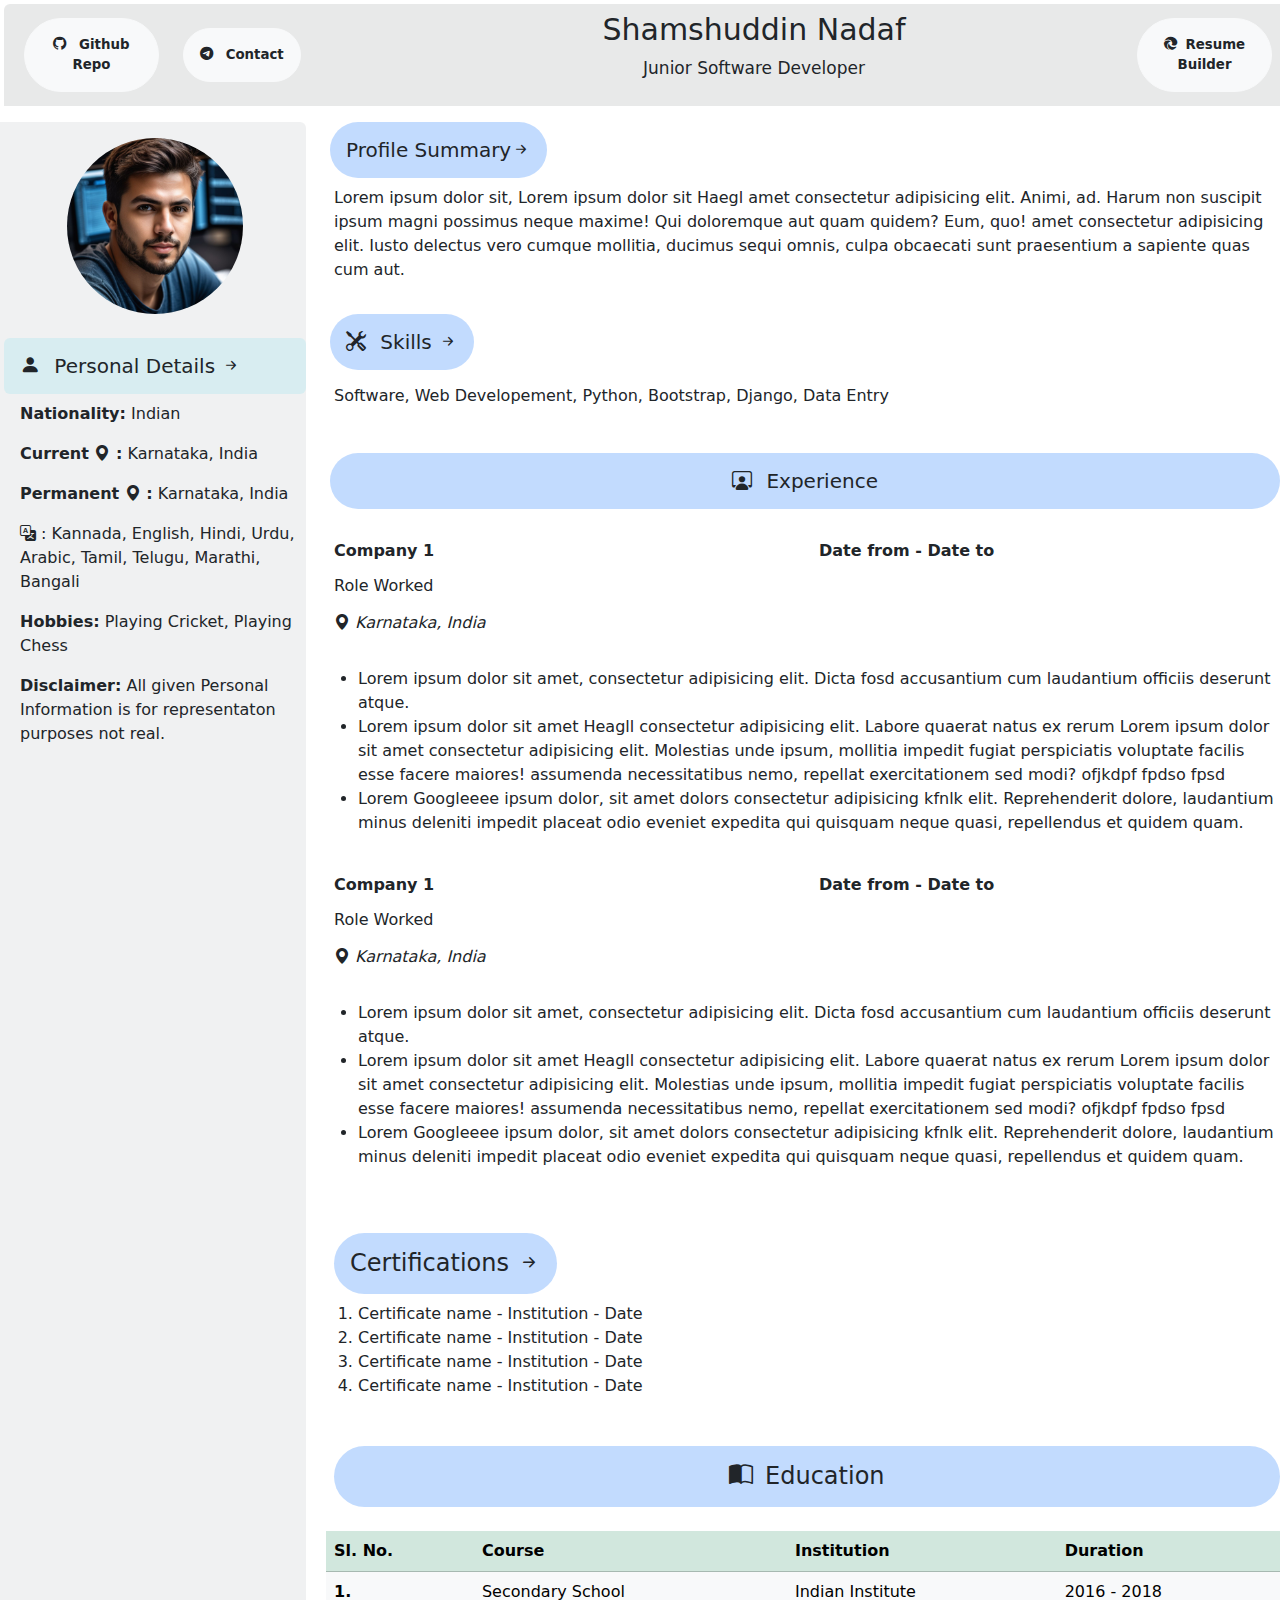
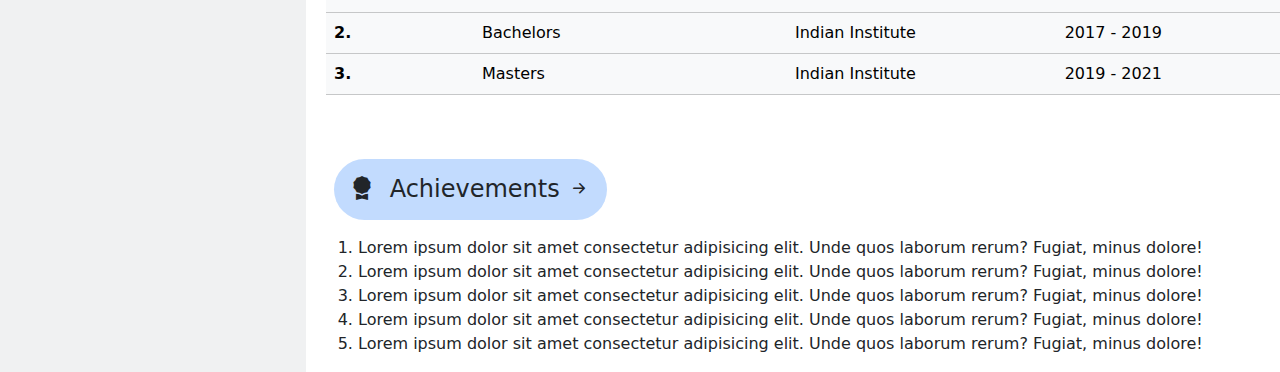
<file: index.html>
<!DOCTYPE html>
<html lang="en">
<head>
  <meta charset="UTF-8">
  <meta name="viewport" content="width=device-width, initial-scale=1.0">
  <link rel="stylesheet" href="staticfiles/bootstrap-5.3.2-dist/css/bootstrap.css">
  <link rel="stylesheet" href="https://cdn.jsdelivr.net/npm/bootstrap-icons@1.11.1/font/bootstrap-icons.css">
  <link rel="stylesheet" href="webcss/web.css">
  <link href = "staticfiles/media/logo1.png" rel="icon" type="image/gif">
  <title>Dev. Shamshuddin</title>
</head>
<body>

<!-- Hamburger Menu -->
<div class="offcanvas offcanvas-start offcanvas-md" id="hamburgermenu">
  <div class="offcanvas-header bg-dark bg-opacity-10">
    <img class="rounded-circle" id="hamlogo" src="staticfiles/media/sd download.jfif" alt="logohr">
    <h4 class="offcanvas-title">Shamshuddin Nadaf</h4>
    <button type="button" class="btn-close" data-bs-dismiss="offcanvas"></button>
  </div>
  
  
  <div class="offcanvas-body">
    <div class="row">
      <a class="btn  p-2 btn-light text-dark fw-bold"  href="https://github.com/ShamshuddinN/resume" role="button"> <i class=" me-2 bi bi-github"></i> Github Repo</a>
    </div>
    
    <div class="row mt-1">
      <a class="btn  p-2 btn-light text-dark fw-bold"  href="https://ttttt.me/thisizboss" role="button"> <i class=" me-2 bi bi-telegram"></i>Contact</a>
    </div>
     
    <div class="row mt-1">
      <a class="btn  p-2 btn-light text-dark fw-bold"  href="https://shamshuddinn.github.io/resume/resume1.html" role="button">Resume Builder</a>
    </div>

  </div>
</div>

<!-- End of Hamburger Menu -->



<!-- Navigation Bar -->
<div class="row p-2 ms-1 mt-1 align-items-center bg-dark rounded-top bg-opacity-10">
  <div class="col-md d-inline-block">
    
    <a class="btn  p-3 btn-light rounded-pill text-dark fw-bold " id="topbuttons" href="https://github.com/ShamshuddinN/resume" role="button"> <i class=" me-2 bi bi-github"></i> Github Repo</a>
    <button type="button" id="hambutton" class=" d-md-none" data-bs-toggle="offcanvas" data-bs-target="#hamburgermenu"> <i class="bi bi-list"></i> </button>
  
  </div>
  <div class="col-lg-2 col-md col-sm">
    <a class="btn p-3  btn-light rounded-pill text-dark fw-bold " id="topbuttons" href="https://ttttt.me/thisizboss" role="button"> <i class=" me-2 bi bi-telegram"></i>  Contact </a>
  </div>
  <div  class="col-lg-7 col-md col-sm col-md-4 col-sm text-center">
    
    <h1 id="headname"> Shamshuddin Nadaf</h1>
    <p id="subhead" class="">Junior Software Developer</p>
  </div>
  <div class="col">
    <a class="btn p-3 btn-light text-dark rounded-pill fw-bold"  id="topbuttons" href="https://shamshuddinn.github.io/resume/resume1.html" role="button"> <i class="me-1 bi bi-browser-edge"></i> Resume Builder</a>
  </div>
  </div>
</div>
<!-- End Navigation Bar -->

<!-- Main row -->
<div class="row mt-3 ">
  <!-- pic division -->
  <div class="col ms-auto bg-secondary bg-opacity-10 rounded-top ">
    <div class="row justify-content-center ms-1 align-items-center">
      <img src="staticfiles/media/sd download.jfif" id="profilepic"  class="rounded-circle mt-3" alt="ProfilePic">
      <h5 class=" mt-4 rounded bg-info d-block p-3 bg-opacity-10"> <i class=" me-2 bi bi-person-fill"></i> Personal Details <i class=" me-2 bi bi-arrow-right-short"></i> </h5>
      <p class=" ms-3 me-2 "> <strong>Nationality:</strong> Indian </p>
      <p class=" ms-3 me-2 "> <strong>Current <i class="bi bi-geo-alt-fill"></i> :</strong> Karnataka, India</p>
      <p class=" ms-3 me-2 "> <strong>Permanent <i class="bi bi-geo-alt-fill"></i> :</strong> Karnataka, India</p>
      <p class=" ms-3 me-2 "> <i class="bi bi-translate"></i> : Kannada, English, Hindi, Urdu, Arabic, Tamil, Telugu, Marathi, Bangali </p>
      <p class=" ms-3 me-2 "> <strong>Hobbies:</strong> Playing Cricket, Playing Chess </p>
      <p class=" ms-3 me-2 "> <strong>Disclaimer:</strong> All given Personal Information is for representaton purposes not real. </p>
    </div>
  </div> 
  <!-- End of Pic Division -->
 

  
  <!-- Profile Summary division -->
  <div id="profsumsection" class="col-lg-9 col-md col-sm ms-2 d-block">
    <h5  class="ms-1 bg-primary bg-opacity-25 p-3 rounded-pill d-inline-block" >Profile Summary<i class="bi bi-arrow-right-short"> </i></h5>
    <p class="ms-2">Lorem ipsum dolor sit, Lorem ipsum dolor sit Haegl amet consectetur adipisicing elit. Animi, ad. Harum non suscipit ipsum magni possimus neque maxime! Qui doloremque aut quam quidem? Eum, quo! amet consectetur adipisicing elit. Iusto delectus vero cumque mollitia, ducimus sequi omnis, culpa obcaecati sunt praesentium a sapiente quas cum aut.</p>
    <h5 class="mt-3 ms-1 bg-primary bg-opacity-25 p-3 rounded-pill d-inline-block"> <i class="bi bi-tools me-2"></i> Skills <i class="bi bi-arrow-right-short"></i></h5>
    <h6 class="mt-2 ms-2">Software, Web Developement, Python, Bootstrap, Django, Data Entry</h6>
    
    <!-- Experience -->
    <h5 class="mt-5 ms-1 bg-primary bg-opacity-25 p-3 text-center rounded-pill d-block"> <i class="me-2 bi bi-person-workspace"></i> Experience</h5>
    
    <!-- For company and Date at the side -->
    <div class="row">
      <div class="col">
        <h6 class="ms-2 mt-4"><strong>Company 1</strong></h6>
        <h6 class="ms-2 mt-3">Role Worked</h6>
        <p class="ms-2 mt-3"><i class="bi bi-geo-alt-fill"> Karnataka, India</i></p>
      </div>
      
      <div class="col">
        <h6 class="ms-1 mt-4"><strong>Date from - Date to</strong></h6>
      </div>
    </div>

    <!--End of For company and Date at the side  -->

    <p ><ul>
      <li>Lorem ipsum dolor sit amet, consectetur adipisicing elit. Dicta fosd accusantium cum laudantium officiis deserunt atque.</li>
      <li>Lorem ipsum dolor sit amet Heagll consectetur adipisicing elit. Labore quaerat natus ex rerum Lorem ipsum dolor sit amet consectetur adipisicing elit. Molestias unde ipsum, mollitia impedit fugiat perspiciatis voluptate facilis esse facere maiores! assumenda necessitatibus nemo, repellat exercitationem sed modi? ofjkdpf fpdso fpsd</li>
      <li>Lorem Googleeee ipsum dolor, sit amet dolors consectetur adipisicing kfnlk elit. Reprehenderit dolore, laudantium minus deleniti impedit placeat odio eveniet expedita qui quisquam neque quasi, repellendus et quidem quam.</li>
    </ul></p>


    <!-- Company Experience copied -->
    <div class="row">
      <div class="col">
        <h6 class="ms-2 mt-4"><strong>Company 1</strong></h6>
        <h6 class="ms-2 mt-3">Role Worked</h6>
        <p class="ms-2 mt-3"><i class="bi bi-geo-alt-fill"> Karnataka, India</i></p>
      </div>
      
      <div class="col">
        <h6 class="ms-1 mt-4"><strong>Date from - Date to</strong></h6>
      </div>
    </div>

    
    <p ><ul>
      <li>Lorem ipsum dolor sit amet, consectetur adipisicing elit. Dicta fosd accusantium cum laudantium officiis deserunt atque.</li>
      <li>Lorem ipsum dolor sit amet Heagll consectetur adipisicing elit. Labore quaerat natus ex rerum Lorem ipsum dolor sit amet consectetur adipisicing elit. Molestias unde ipsum, mollitia impedit fugiat perspiciatis voluptate facilis esse facere maiores! assumenda necessitatibus nemo, repellat exercitationem sed modi? ofjkdpf fpdso fpsd</li>
      <li>Lorem Googleeee ipsum dolor, sit amet dolors consectetur adipisicing kfnlk elit. Reprehenderit dolore, laudantium minus deleniti impedit placeat odio eveniet expedita qui quisquam neque quasi, repellendus et quidem quam.</li>
    </ul></p>

<!-- End of Company Experience copied -->



    <!-- Certifications -->
  <h4 class="mt-5 ms-2 p-3 bg-primary bg-opacity-25 rounded-pill d-inline-block">  Certifications <i class="bi bi-arrow-right-short"></i> </h4>
  <ol>
    <li>Certificate name - Institution - Date</li>
    <li>Certificate name - Institution - Date</li>
    <li>Certificate name - Institution - Date</li>
    <li>Certificate name - Institution - Date </li>
  </ol>
  <!--End of Certifications -->


<!-- Education -->
  <h4 class="mt-5 ms-2 p-3 bg-primary bg-opacity-25 text-center rounded-pill d-block"> <i class= " me-1 bi bi-book-half"></i> Education </h4>
<table id="edutable" class="table mt-4 table-light ">
  <thead class="table-success">
    <tr>
      <th scope="col">Sl. No.</th>
      <th scope="col">Course</th>
      <th scope="col">Institution</th>
      <th scope="col">Duration</th>
    </tr>
  </thead>
  <tbody>
    <tr>
      <th scope="row">1.</th>
      <td>Secondary School</td>
      <td>Indian Institute</td>
      <td>2016 - 2018</td>
    </tr>
    <tr>
      <th scope="row">2.</th>
      <td>Bachelors</td>
      <td>Indian Institute</td>
      <td>2017 - 2019</td>
    </tr>
    <tr>
      <th scope="row">3.</th>
      <td>Masters</td>
      <td>Indian Institute</td>
      <td>2019 - 2021</td>
    </tr>
  </tbody>
</table>
<!-- End of educatiuon table -->


    <!-- Achievements -->
  <h4 class="mt-5 mb-3 ms-2 p-3 bg-primary bg-opacity-25 rounded-pill d-inline-block"> <i class="me-2 bi bi-award-fill"></i> Achievements <i class="bi bi-arrow-right-short"></i> </h4>
  <ol>
    <li>Lorem ipsum dolor sit amet consectetur adipisicing elit. Unde quos laborum rerum? Fugiat, minus dolore!</li>
    <li>Lorem ipsum dolor sit amet consectetur adipisicing elit. Unde quos laborum rerum? Fugiat, minus dolore!</li>
    <li>Lorem ipsum dolor sit amet consectetur adipisicing elit. Unde quos laborum rerum? Fugiat, minus dolore!</li>
    <li>Lorem ipsum dolor sit amet consectetur adipisicing elit. Unde quos laborum rerum? Fugiat, minus dolore!</li>
    <li>Lorem ipsum dolor sit amet consectetur adipisicing elit. Unde quos laborum rerum? Fugiat, minus dolore!</li>
  </ol>
  </div>
  
</div>

  <script src="staticfiles/bootstrap-5.3.2-dist/js/bootstrap.bundle.js"></script>
</body>
</html>
</file>
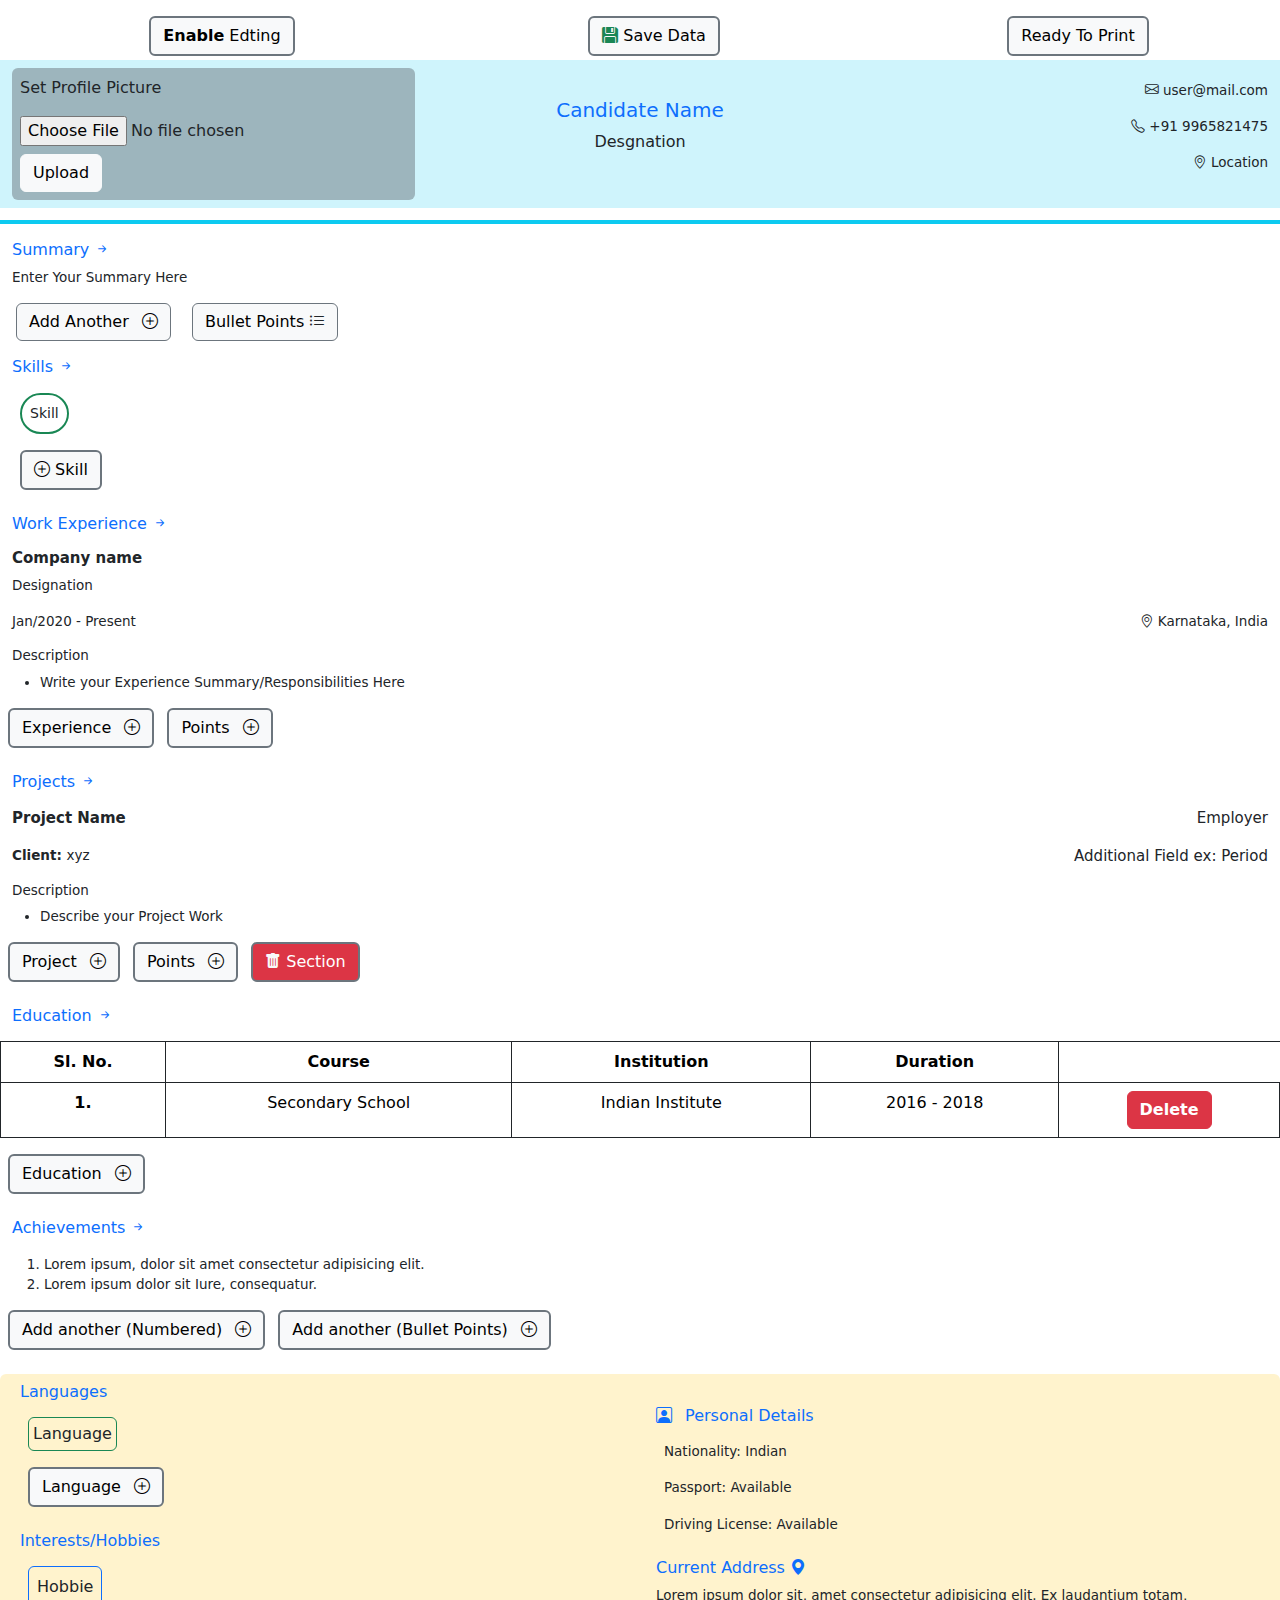
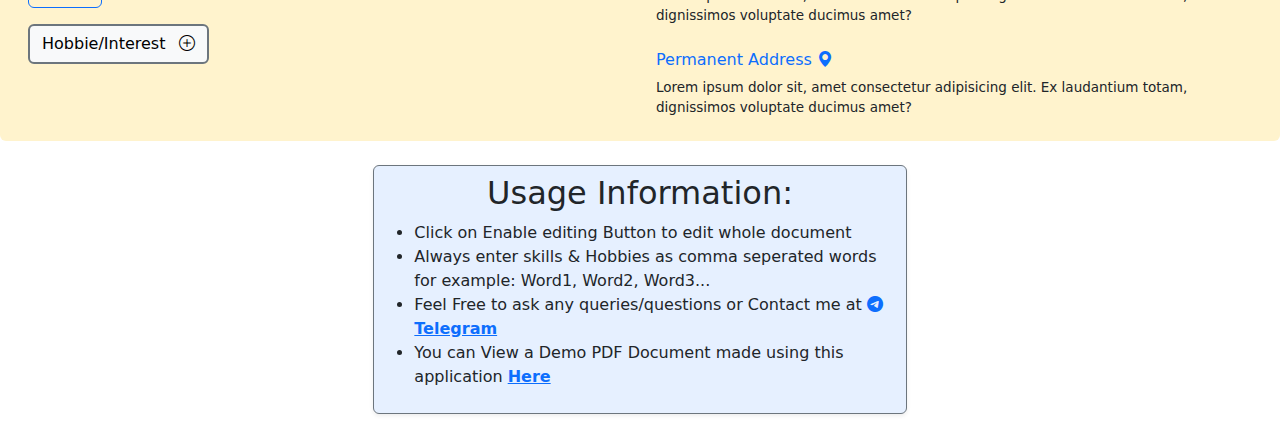
<file: resume1.html>
<!DOCTYPE html>
<html lang="en">
<head>
  <meta charset="UTF-8">
  <meta name="viewport" content="width=device-width, initial-scale=1.0">
  <link rel="stylesheet" href="staticfiles/bootstrap-5.3.2-dist/css/bootstrap.css">
  <link rel="stylesheet" href="webcss/res1.css">
  <link rel="stylesheet" href="https://cdn.jsdelivr.net/npm/bootstrap-icons@1.11.2/font/bootstrap-icons.min.css">
  <link  href = "staticfiles/media/_7376d742-13da-458b-80f4-aab2ff3c0ab0.jfif" rel="icon" type="image/gif">
  <title>Resume Builder</title>
</head>
<body>

  <div  class="row justify-content-center mt-3 lastContentHide ms-2 ">
    <div class="col align-items-center text-center" id="enableEditBtn">
      <button  class="btn btn-light border border-2 border-secondary rounded rounded-2 " onclick="editDocument()" > <strong>Enable</strong> Edting</button>
    </div>
    
    <div class="col align-items-center text-center " id="disableEditBtn" >
      <button  class="btn btn-light border border-2 border-secondary rounded rounded-2  " onclick="disableEdit()" > <strong>Disble</strong> Edting</button>
    </div>

    <div class="col align-items-center text-center ">
      <button class="btn btn-light border border-2 border-secondary ms-2" onclick="saveData()" > <i class="bi bi-floppy-fill text-success"></i> Save Data </button>
    </div>

    <div class="col align-items-center text-center " id="loadPreviousDataBtn">
      <button class="btn btn-light border border-2 border-secondary ms-2" onclick="retriveData()" > <i class="bi bi-database-down text-success "></i> Retrive Data </button>
    </div>

    <div class="col align-items-center text-center " id="deletePreviousData">
      <button class="btn btn-light border border-2 border-secondary ms-2" onclick="deleteData()" > <i class="bi bi-trash3-fill text-danger "></i> Delete Data </button>
    </div>


    <div class="col align-items-center text-center ">
      <button class="btn btn-light border border-2 border-secondary rounded rounded-2 " onclick="readyPrint()" >Ready To Print</button>
    </div>

  </div>

    <!-- Head Section --> 
  
  <div class="container-fluid p-1 border-bottom border-info border-4">
    <div class="row justify-content-center align-items-center mb-2 bg-info-subtle p-2 ">
      <div class="col">
        <img id="profileImg" height="120" width="120" src="staticfiles/media/defaultprofile.png" class="rounded rounded-circle" width="120" alt="profilepic">
        
         <div class="bg-secondary p-2 bg-opacity-50 rounded rounded-2 " id="hideUploadBtns" >
          <p class="contentToHide" >Set Profile Picture</p>
           <input type="file" id="profilepic" class="d-inline-block" > <button class="btn btn-light d-inline-block mt-2" onclick="picLoadCheck()" >Upload</button> 

           <div class="alert alert-warning alert-dismissible fade show mt-2 " id="ulWarnBtn" role="alert">
            <strong>Hold on!</strong> First Choose image file, then Click Upload.
            <button onclick="btnClose()" type="button" class="btn-close" data-bs-dismiss="alert" aria-label="Close"></button>
          </div>

         </div>
      </div>

      <div class="col">
        <h4 class="text-center text-primary fs-5" id="candidateName" >Candidate Name</h4>
        <p class="text-center" >Desgnation</p>
      </div>

      <div class="col mytextsize" >
        <p class="text-end"><i class="bi bi-envelope"></i> user@mail.com </p>
        <p class="text-end"><i class="bi bi-telephone"></i> +91 9965821475 </p>
        <p class="text-end"> <i class="bi bi-geo-alt"></i> Location </p>
      </div>
    </div>
  </div>

  <!-- End of Head Section -->


  <!-- Body Section -->

  <!-- Summary -->
  <div class="container-fluid">
    <div class="row mt-3">
      <div id="summaryBlock" class="col">
        <h6 class="text-primary fs-6" > Summary  <i class="bi bi-arrow-right-short"></i> </h6>
        <p class="mytextsize" >Enter Your Summary Here</p>      
      </div>
    </div>
  </div>

  <button onclick="addSummarybtn()" class="btn btn-light ms-3 border border-secondary contentToHide " >Add Another <i class="bi bi-plus-circle ms-2"></i> </button>
  
  <button onclick="summaryBullet()" class="btn btn-light ms-3 border border-secondary contentToHide " > Bullet Points <i class="bi bi-list-ul text-dark "></i> </button>

  <div class="row justify-content-center" id="summaryPointsDialog" >
    <div class="col-lg-4 col-md-8 col-sm-12 p-3 mt-4 bg-primary-subtle rounded ">
      <h6>Enter Summary Points</h6>

      <textarea class="form-control mt-2" placeholder="Ex: * First Point * Second Point ... (Enter points with a seperator here for example the seperator is *) " id="summaryPoints" cols="40" rows="5"></textarea>

      <button class="btn btn-primary fw-bold p-2 mt-3 ms-2 " onclick="addSummaryPoints()" >Add</button>
      <button class="btn btn-danger fw-bold p-2 mt-3 ms-2 " onclick="closeSummaryPoints()"  >Close</button>

    </div>
  </div>

  <!-- End of Summary -->


  <!-- Skills -->

  <div class="container-fluid">
    <div class="row mt-3">
      <div class="col">
        <h6 class="text-primary fs-6" > Skills  <i class="bi bi-arrow-right-short"></i> </h6>

        <div class="position-relative contentToHide " id="skillsAddDialog" >
          <div class="position-absolute top-0 start-50 translate-middle p-2 rounded rounded-2 bg-dark bg-opacity-25 ">
            <h6>Enter Skills</h6>
            <input type="text" class="form-control" placeholder="Ex: MS Excel, Ms Office" id="skilWords" >
            <button type="button" class="btn btn-primary fw-bold fs-6 mt-2" onclick="addSkills()" > Add </button>
            <button type="button" class="btn btn-danger mt-2 ms-2 bg-danger " onclick="closeSDialog()" > Close </button>    
          </div>
        </div>

        <div class="skillstext mt-3">
          <div id="skillsBlock" >
            <p name="skillPill" class=" border rounded-pill p-2 border-success border-2 ms-2 d-inline-block">Skill</p>
          </div>



          <button class="btn btn-light border border-2 border-secondary ms-2 contentToHide " onclick="addSkill()" >  <i class="bi bi-plus-circle"></i> Skill </button>
        </div>
        
      </div>
    </div>
  </div>

  <!-- End of Skills -->


    <!-- Work Experience -->
  <div class="container-fluid" id="experienceBlock" >
    <div class="row mt-4">
      <div class="col">
        <h6 class="text-primary fs-6" > Work Experience  <i class="bi bi-arrow-right-short"></i> </h6>
      </div>
    </div>

    <div class="row mt-2">
      <h6 class="insidehead"> <strong>Company name</strong> </h6>
      <p class="mytextsize">Designation</p>
    </div>

    <div class="row d-flex justify-content-between">
      <div class="col">
        <p class="mytextsize"> Jan/2020 - Present</p>
        <h6 class="mytextsize" >Description</h6>
      </div>
      
      <div class="col">
        <p class="mytextsize text-end"> <i class="bi bi-geo-alt "></i> Karnataka, India </p>
      </div>
    </div>

    <div class="row mytextsize ms-3 me-1">
      <ul id="initialExpPoints" >
        <li>Write your Experience Summary/Responsibilities Here</li>
      </ul>
    </div>
  </div>

  <button class="btn btn-light border border-2 border-secondary ms-2 contentToHide " onclick="addExperience()" > Experience <i class="bi bi-plus-circle ms-2"></i> </button>
  
  <button class="btn btn-light border border-2 border-secondary ms-2 contentToHide " onclick="addExpPointsBtn()" > Points <i class="bi bi-plus-circle ms-2"></i> </button>

  <!-- End of Work Experience -->

  <div class="row justify-content-center" id="expPointsDialog" >
    <div class="col-lg-4 col-md-8 col-sm-12 p-3 mt-4 bg-primary-subtle rounded ">
      <h6>Enter Experience Points</h6>

      <textarea class="form-control mt-2" id="expePoints" placeholder="Ex: * First Point * Second Point ... (Enter points with a seperator here for example the seperator is *) " cols="40" rows="5"></textarea>

      <button class="btn btn-primary fw-bold p-2 mt-3 ms-2 " onclick="addExpPoints()" >Add</button>
      <button class="btn btn-danger fw-bold p-2 mt-3 ms-2 " onclick="closeExpPoints()"  >Close</button>

    </div>
  </div>



  <!-- Projects Section -->
  <div class="container-fluid" id="projectBlock" >
    <div class="row mt-4">
      <h6 class="text-primary fs-6" > Projects  <i class="bi bi-arrow-right-short"></i> </h6>
    </div>

    <div class="row mt-2 mytextsize justify-content-between">
      <div class="col">
        <p class="insidehead" > <strong>Project Name</strong> </p>
        <p class="mytextsize"> <strong>Client: </strong> xyz </p>
        <h6 class="mytextsize" >Description</h6>
      </div>
      
      <div class="col">
        <p class="insidehead text-end" > Employer </p>
        <p class="insidehead text-end" > Additional Field ex: Period </p>
      </div>
    </div>

    <div class="row mytextsize ms-3">
      
      <ul id="initialProjD" >
        <li>Describe your Project Work</li>
      </ul>
    </div>
  </div>

  <button class="btn btn-light border border-2 border-secondary ms-2 contentToHide " onclick="addProject()" > Project <i class="bi bi-plus-circle ms-2"></i> </button>

  <!-- End of Projects Section -->

  <button class="btn btn-light border border-2 border-secondary ms-2 contentToHide " onclick="addProjPointsBtn()" > Points <i class="bi bi-plus-circle ms-2"></i> </button>

  <button id="projectDel" class="btn btn-danger border border-2 border-secondary ms-2 contentToHide " onclick="deleteProjectSection()" > <i class="bi bi-trash-fill text-light "></i> Section </button>

  <!-- End of Work Experience -->

  <div class="row justify-content-center" id="projDalog" >
    <div class="col-lg-4 col-md-8 col-sm-12 p-3 mt-4 bg-primary-subtle rounded ">
      <h6>Enter Project Points</h6>

      <textarea class="form-control mt-2" id="proj11Points" placeholder="Ex: * First Point * Second Point ... (Enter points with a seperator here for example the seperator is *) " cols="40" rows="5"></textarea>

      <button class="btn btn-primary fw-bold p-2 mt-3 ms-2 " onclick="addProjPoints()" >Add</button>
      <button class="btn btn-danger fw-bold p-2 mt-3 ms-2 " onclick="closeProjPoints()"  >Close</button>

    </div>
  </div>



  <!-- Education Table -->
  <div class="container-fluid">
    <div class="row mt-4">
      <h6 class="text-primary fs-6" > Education  <i class="bi bi-arrow-right-short"></i> </h6>

      <table class="table mt-2 table-bordered border-dark text-center ">
        <thead class="table-bordered">
          <tr>
            <th scope="col">Sl. No.</th>
            <th scope="col">Course</th>
            <th scope="col">Institution</th>
            <th scope="col">Duration</th>
          </tr>
        </thead>
        <tbody id="edurow" >
          <tr id="0">
            <th scope="row">1.</th>
            <td>Secondary School</td>
            <td>Indian Institute</td>
            <td>2016 - 2018 </td>
            <td name="delEdrowBtn" class=" text-center" > <button class="btn btn-danger fw-bold " onclick="deleteEdRow(0)" >Delete</button> </td>
          </tr>
        </tbody>
      </table>
    </div>
  </div>

  <button class="btn btn-light border border-2 border-secondary ms-2 contentToHide " onclick="addEDRow()" > Education <i class="bi bi-plus-circle ms-2"></i> </button>

  <!-- End of Education Table -->

  <!-- Achievements -->
  <div id="achievementsSec" class="container-fluid">
    <div class="row mt-4">
      <h6 class="text-primary fs-6" > Achievements <i class="bi bi-arrow-right-short"></i> </h6>
      <div class="mt-2 mytextsize">
        <ol>
          <li>Lorem ipsum, dolor sit amet consectetur adipisicing elit. </li>
          <li>Lorem ipsum dolor sit Iure, consequatur.</li>
        </ol>
      </div>
    </div>
  </div>

  <button class="btn btn-light border border-2 border-secondary ms-2 contentToHide " onclick="addSectionNum()" > Add another (Numbered) <i class="bi bi-plus-circle ms-2"></i> </button>
  <button class="btn btn-light border border-2 border-secondary ms-2 contentToHide " onclick="addSectionBullet()" > Add another (Bullet Points) <i class="bi bi-plus-circle ms-2"></i> </button>
  
  <!-- End of Achievements -->

  <!-- Last Section -->
  <div class="container-fluid">
    <div class="row mt-4 justify-content-center bg-warning-subtle p-2 rounded rounded-2">
      <div class="col">
        <h6 class="text-primary fs-6" > Languages </h6>
        <div class="mt-3" id="langBlock" >
          <p name="languages" class="border rounded-2 p-1 border-success border-1 ms-2 d-inline-block">Language</p>
        </div>

        <div id="addLangDialog" class=" contentToHide mb-3 p-3 bg-primary rounded bg-opacity-25">
          <label class="form-label fs-6"> <strong>Enter Languages</strong> </label>
          <textarea id="enteredLanguages" class="form-control" placeholder="Ex: Kannada, English, Hindi " rows="2"></textarea>
          <button class="btn btn-primary ms-2 mt-3" type="button" onclick="addLanguages()" >Add</button>
          <button class="btn btn-danger ms-2 mt-3  " onclick="closeLangDialog()" > Close </button>
        </div>

        <button class="btn btn-light border border-2 border-secondary ms-2 contentToHide " onclick="addLang()" > Language <i class="bi bi-plus-circle ms-2"></i> </button>


        <div class="mt-4">
          <h6 class="text-primary fs-6" > Interests/Hobbies </h6>
          <div class="mt-3" id="hobbiesBlock" >
            <p name="existingHobbies" class="border rounded-2 p-2 border-primary border-1 ms-2 d-inline-block">Hobbie</p>
          </div>
        </div>
        <button class="btn btn-light border border-2 border-secondary ms-2 contentToHide " onclick="addHobbie()" > Hobbie/Interest <i class="bi bi-plus-circle ms-2"></i> </button>

        <div id="hobbieDialog" class="mb-3 mt-3 p-3 bg-secondary bg-opacity-25 contentToHide rounded">
          <label  class="form-label"><strong>Enter Hobbies/Interests</strong></label>
          <textarea class="form-control" id="hobbiesTextarea" placeholder="Ex: Driving, Reading, Vlogging" rows="3"></textarea>
          <button class="btn ms-2 mt-3 btn-primary" onclick="addHobbies()" >Add</button>
          <button class="btn ms-2 mt-3 btn-danger" onclick="closeHobbieDialog()" >Close</button>
        </div>


      </div>

      <div class="col ms-2">

        <div class="mt-4">
          <h6 class="text-primary fs-6" > <i class="bi bi-person-square me-2"></i> Personal Details </h6>
          <div class="ms-2 mt-3">
            <p class="mytextsize" >Nationality: Indian</p>
            <p class="mytextsize" >Passport: Available</p>
            <p class="mytextsize" >Driving License: Available</p>
            
          </div>
        </div>

        <div class="mt-4">
          <h6 class="text-primary fs-6" > Current Address <i class="bi bi-geo-alt-fill"></i> </h6>
          <p class="mytextsize">Lorem ipsum dolor sit, amet consectetur adipisicing elit. Ex laudantium totam, dignissimos voluptate ducimus amet?</p>
        </div>
        
        <div class="mt-4">
          <h6 class="text-primary fs-6" > Permanent Address <i class="bi bi-geo-alt-fill"></i> </h6>
          <p class="mytextsize">Lorem ipsum dolor sit, amet consectetur adipisicing elit. Ex laudantium totam, dignissimos voluptate ducimus amet?</p>
        </div>
      </div>

    </div>
  </div>

  <div class="container-fluid contentToHide ">
    <div class="row justify-content-center mt-4 ">
      <div class="col-lg-5 col-md-8 col-sm-10 bg-primary bg-opacity-10 border border-secondary  shadow-sm  rounded rounded-2 p-2 mb-4">
        <h2 class="text-center" >Usage Information:</h2>

        <ul>
          <li>Click on Enable editing Button to edit whole document</li>
          <li>Always enter skills & Hobbies as comma seperated words for example: Word1, Word2, Word3...</li>
          <li>Feel Free to ask any queries/questions or Contact me at <i class="bi bi-telegram text-primary "></i> <a href="https://ttttt.me/thisizboss"> <strong>Telegram</strong>  </a> </li>
          <li>You can View a Demo PDF Document made using this application <a href="https://shamshuddinn.github.io/resume/staticfiles/Files/exampleResume.pdf"> <strong>Here</strong> </a> </li>
        </ul>
      </div>
    </div>
  </div>
 
  <script src="scripts/resume1.js" ></script>
</body>
</html>
</file>
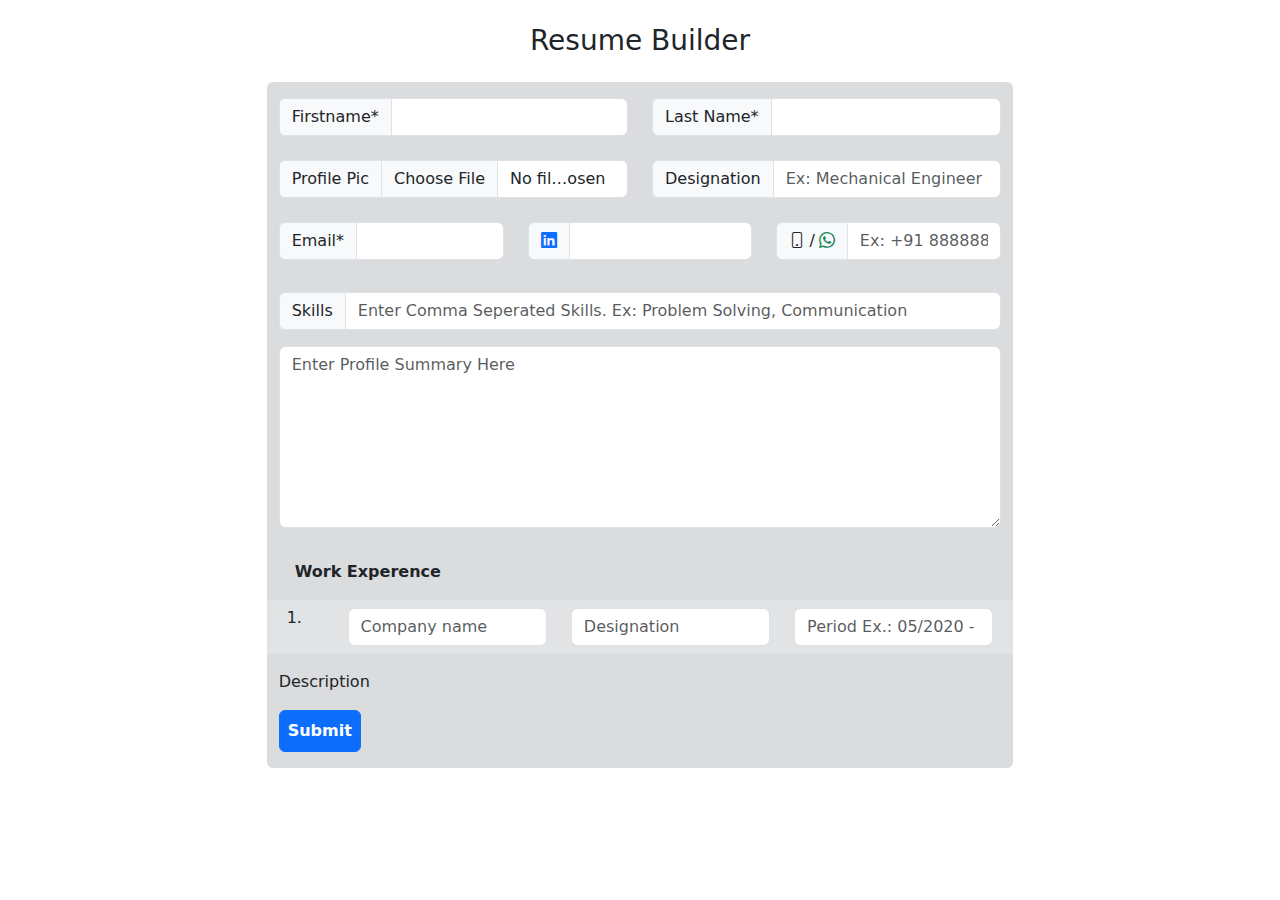
<file: resume_form.html>
<!DOCTYPE html>
<html lang="en">
<head>
  <meta charset="UTF-8">
  <meta name="viewport" content="width=device-width, initial-scale=1.0">
  <link rel="stylesheet" href="staticfiles/bootstrap-5.3.2-dist/css/bootstrap.css">
  <link rel="stylesheet" href="https://cdn.jsdelivr.net/npm/bootstrap-icons@1.11.2/font/bootstrap-icons.min.css">
  <title>Resume Form</title>
</head>
<body>
  <div class="container-fluid">
    <div class="row">
      <h3 class="text-center p-2 mb-3 mt-3"> Resume Builder </h3>
    </div>
    <div class="row justify-content-center ">
      <div class="col-lg-7 col-md-9 col-sm-11 bg-secondary rounded bg-opacity-25">
        <form id="resumeform" name="resumeform" >

          <div class="row">
            <div class="col input-group mb-3 mt-3 ">
              <span class="input-group-text fs-6" >Firstname* </span>
              <input type="text" class="form-control" id="firstname"  >
            </div>
            
            <div class="col input-group mb-3 mt-3 ">
              <span class="input-group-text" > Last Name* </span>
              <input type="text" class="form-control" id="lastname"  >
            </div>
          </div>



          <div class="row">
            <div class="col input-group mb-3 mt-2 ">
              <span class="input-group-text fs-6" >Profile Pic </span>
              <input type="file" class="form-control" id="profilepic"  >
            </div>
            
            <div class="col input-group mb-3 mt-2 ">
              <span class="input-group-text" >Designation </span>
              <input type="text" class="form-control" id="designation" placeholder="Ex: Mechanical Engineer" >
            </div>

          </div>
          
          <div class="row">
            <div class="col mb-3 mt-2 ">
              <div class="input-group">
                <span class="input-group-text fs-6" >Email* </span>
                <input type="email" class="form-control" id="usermail" >
              </div>
              <p id="mailwarn" class="text-danger ms-2" ></p>
            </div>
            
            <div class="col mb-3 mt-2 ">
              <div class="input-group">
                <!-- LinkedIN -->
                <span class="input-group-text fs-6" > <i class="bi bi-linkedin text-primary"></i> </span>
                <input type="text" class="form-control" id="linkedin" >
              </div>
              
            </div>

            
            <div class="col  mb-3 mt-2 ">
              <div class="input-group">
                  <span class="input-group-text" > <i class="bi bi-phone me-1"></i> / <i class="bi bi-whatsapp ms-1 text-success"></i> </span>
                  <input type="text" class="form-control" id="phonenumber" placeholder="Ex: +91 8888888888"  >
              </div>
              <p id="mobwarn" class="text-danger ms-2" ></p>
            </div>
          </div>

          <div class="row">
            <div class="col mb-3">
              <div class="input-group">
                <span class="input-group-text" > Skills </span>
                <input type="text" class="form-control" id="designation" placeholder="Enter Comma Seperated Skills. Ex: Problem Solving, Communication" >
              </div>
            </div>
          </div>

          <div class="row">
            <div class="input-group mb-3">
              <textarea name="summary" class="form-control" id="summary" cols="10" placeholder="Enter Profile Summary Here" rows="7"></textarea>
            </div>
          </div>

          <div class="row">
            <div class="col mb-3 mt-3">
              <div class="input-group">
                <label for="work"> <b class="fs-6 ms-3" >Work Experence</b> </label>
              </div>
            </div>
          </div>   
          
          <div class="row bg-light bg-opacity-25 p-2">
            <div class="col-lg-1 col-md-1 col-sm-1">
              <h6 id="workCount" >1.</h6>
            </div>
            
            <div class="col">
              <input type="text" class="form-control" placeholder="Company name" id="companyName">
            </div>
            
            <div class="col">
              <input type="text" class="form-control" placeholder="Designation" id="designation">
            </div>

            <div class="col">
              <input type="text" class="form-control" placeholder="Period Ex.: 05/2020 - 02/2022" id="designation">
            </div>

          </div>

          <div class="row">
            <div class="col mt-3">
              <p>Description</p>
            </div>
          </div>

          <div>
            <button onclick="formsubmit()" type="button" class="btn btn-primary p-2 mb-3 " > <strong>Submit</strong> </button>
          </div>
        </form>

        

      </div>
    </div>
  </div>
  <script src="scripts/myform.js" ></script>
</body>
</html>
</file>
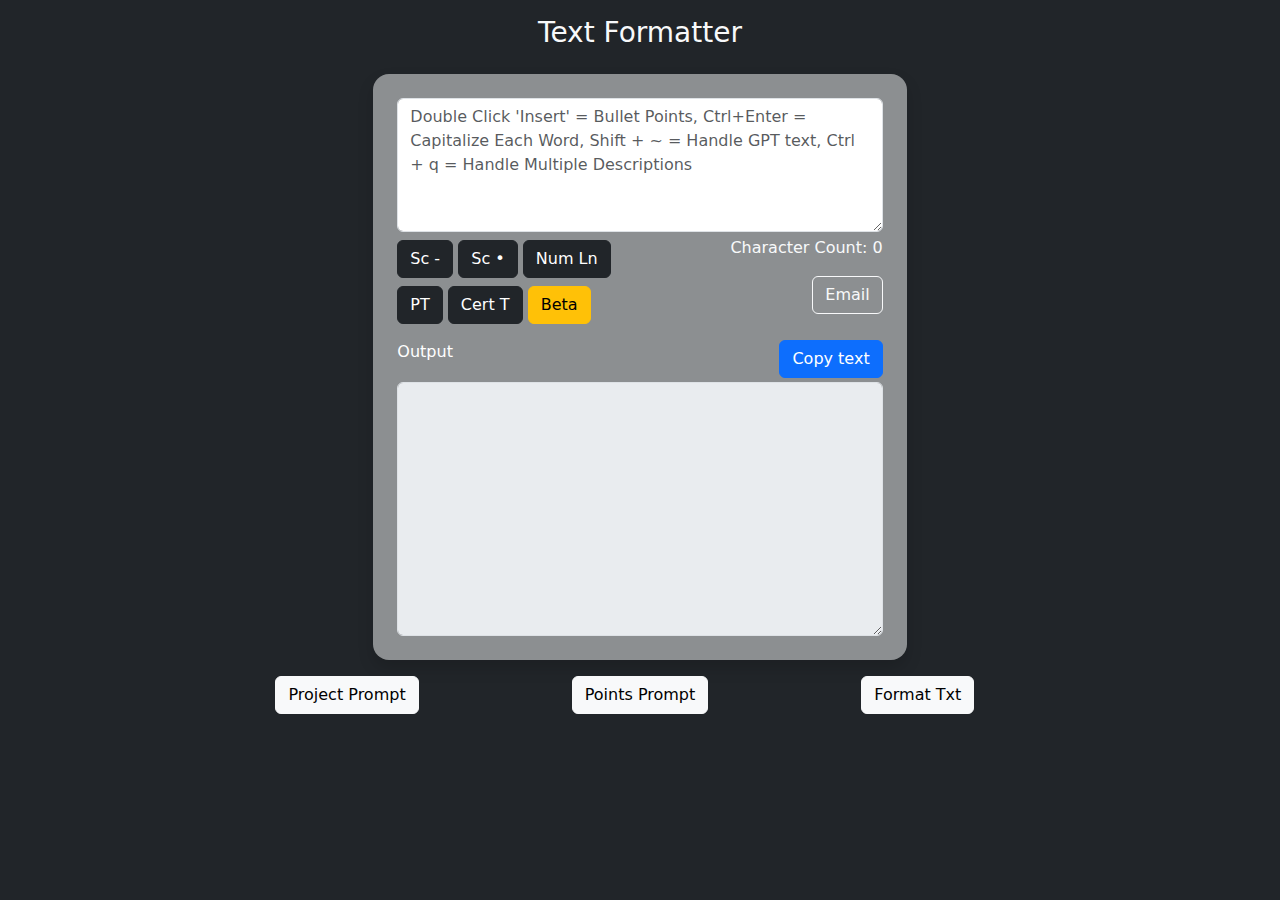
<file: tc.html>
<!DOCTYPE html>
<html lang="en">
<head>
  <meta charset="UTF-8">
  <meta name="viewport" content="width=device-width, initial-scale=1.0">
  <link rel="stylesheet" href="staticfiles/bootstrap-5.3.2-dist/css/bootstrap.css">
  <link rel="stylesheet" href="https://cdn.jsdelivr.net/npm/bootstrap-icons@1.11.3/font/bootstrap-icons.min.css">
  <link href = "staticfiles/media/txtlogo.jfif" rel="icon" type="image/gif">
  <title>Text Formatter</title>
</head>
<body class="bg-dark">
  <div class="container-fluid">
    <div class="row p-3 text-center text-light align-items-center ">
      <h3>Text Formatter</h3>
    </div>
  </div>

  <div class="container-fluid">
    <div class="row justify-content-center  ">
      <div class="col-lg-5 col-md-8 col-sm-8 col-11 bg-light bg-opacity-50 p-4 rounded rounded-4  shadow ">
        <textarea class="form-control" id="textInput" cols="30" oninput="updateCount(event)" onkeydown="inputHandle(event)" placeholder="Double Click 'Insert' = Bullet Points, Ctrl+Enter = Capitalize Each Word, Shift + ~ = Handle GPT text, Ctrl + q = Handle Multiple Descriptions" rows="5"></textarea>
        <div class="row">
          <div class="col">
            <button onclick="SpecialCase(seperator = '-', passText = '')" class="btn btn-dark mt-2">Sc -</button>
            <button onclick="SpecialCase(seperator = '•', passText = '')" class="btn btn-dark mt-2">Sc •</button>
            <button onclick="handleNLines(passText = '')" class="btn btn-dark mt-2">Num Ln</button> 
            <button onclick="planeText(passText= '')" class="btn btn-dark mt-2">PT</button>
            <button onclick="CertificationsFormat()" class="btn btn-dark mt-2">Cert T</button>
            <button onclick="BetaFunction()" class="btn btn-warning mt-2">Beta</button>
          </div>
          <div class="col text-end">
            <p id="characterCount" class="text-end text-light mt-1">Character Count: 0</p>
            <button id="emailButton" class="btn btn-outline-light" onclick="emailHandle()" >Email</button>
          </div>

        </div>
        <div class="row mt-3">
          <div class="col  ">
            <p class="text-white align-text-bottom fw-medium mb-0" >Output</p>
          </div>
          <div class="col text-end">
            <button id="copyButton" class="btn btn-primary mb-1" onclick="copyText()" >Copy text</button>
          </div>
        </div>
        <textarea class="form-control" id="textOutput" cols="30" rows="10"></textarea>
      </div>
      <div class="mt-3 row justify-content-center">
        <div class="col text-end">
          <button class="btn btn-light" id="ppcopy" onclick="ProjectPromptF()" >Project Prompt</button>
        </div>
        <div class="col text-center">
          <button class="btn btn-light " id="PointsPrpt" onclick="BulletPointsPropmpt()" >Points Prompt</button>
        </div>
        
        <div class="col text-start">
          <button onclick="formatText()" class="btn btn-light">Format Txt</button>
        </div>
      </div>
    </div>
  </div>



  <script src="scripts/tc.js" ></script>
</body>
</html>
</file>
<file: webcss/web.css>
@media screen and (max-width: 769px)
{
    #topbuttons {
        display: none;
    }

}
@media screen and (max-width: 1300px)
{
    #topbuttons {
        font-size: smaller;
    }
    #headname {
        font-size: 30px;
    }

    #subhead{
        font-size: 17px;
    }
}

@media screen and (max-width: 926px){
    #headname {
        font-size: 24px;
    }

    #subhead{
        font-size: 15px;
    }


}


@media screen and (max-width: 600px)
{
    #profilepic {
        width: 150px;
    }
}

@media screen and (min-width: 600px)
{
    #profilepic {
        width: 200px;
    }
}


#hamlogo {
    width: 35px;
}


@media screen and (max-width: 1141px) {
    #profsumsection{
        margin-top: 35px;
        margin-left: 10px;
    }
    #edutable{
        margin-left: 10px;
    }
}

#hambutton{
    border: none;
    box-shadow: 1px 1px 3px rgb(54, 119, 63);
}

#hambutton:hover{
    cursor: pointer;
    box-shadow: 1px 1px 4px rgb(45, 45, 249);
}
</file>
<file: webcss/res1.css>
.mytextsize {
  font-size: 13.5px;
}

.skillstext {
  font-size: 14px;
}

.insidehead{
  font-size: 15px;
}
</file>
